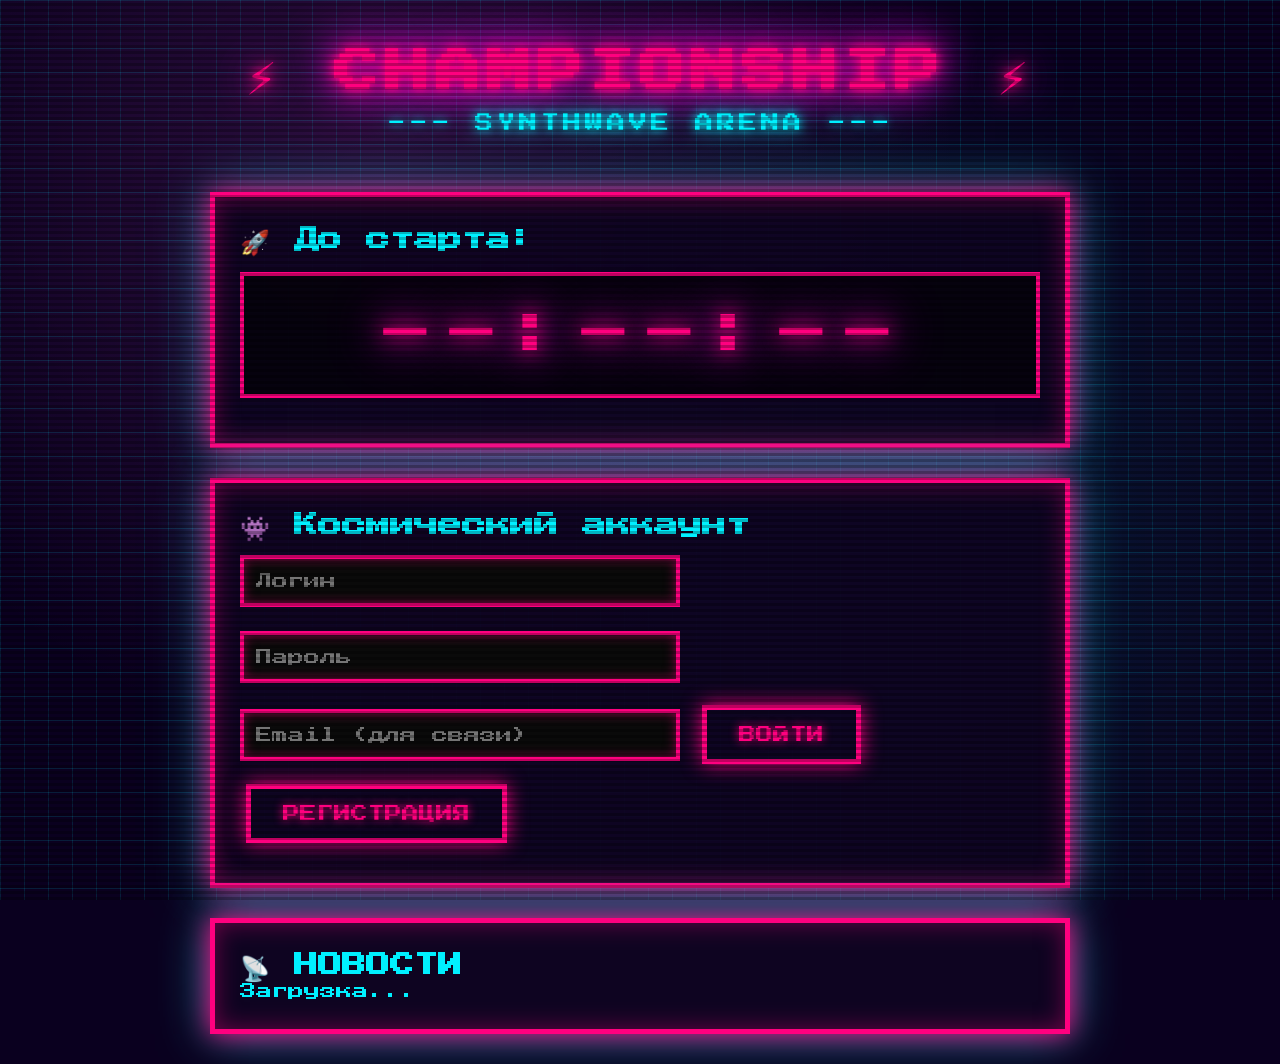
<file: index.html>
<!DOCTYPE html>
<html lang="ru">
<head>
  <meta charset="UTF-8">
  <title>COSMIC CHAMPIONSHIP</title>
  <link rel="stylesheet" href="style.css">
</head>
<body>
<div class="grid-bg"></div>
<header>
  <h1 class="neon-pink">⚡ CHAMPIONSHIP ⚡</h1>
  <p class="neon-blue">--- SYNTHWAVE ARENA ---</p>
</header>

<!-- Таймер -->
<div class="retro-box">
  <h2>🚀 До старта:</h2>
  <div id="timer">--:--:--</div>
</div>

<!-- Форма входа / регистрации -->
<div class="retro-box" id="auth-box">
  <h2>👾 Космический аккаунт</h2>
  <div id="auth-form">
    <input type="text" id="login-username" placeholder="Логин">
    <input type="password" id="login-password" placeholder="Пароль">
    <input type="email" id="login-email" placeholder="Email (для связи)">
    <button onclick="login()">ВОЙТИ</button>
    <button onclick="register()">РЕГИСТРАЦИЯ</button>
    <p id="auth-msg"></p>
  </div>
  <div id="user-panel" class="hidden">
    <p id="welcome-msg"></p>
    <button id="reg-tour-btn" onclick="submitReg()">ПОДАТЬ ЗАЯВКУ НА ТУРНИР</button>
    <button onclick="showNotifications()">УВЕДОМЛЕНИЯ</button>
    <button onclick="logout()">ВЫЙТИ</button>
  </div>
</div>

<!-- Лента новостей -->
<div class="retro-box">
  <h2>📡 НОВОСТИ</h2>
  <div id="news-container">Загрузка...</div>
</div>

<!-- Блок уведомлений (скрыт до вызова) -->
<div class="retro-box hidden" id="notifications-box">
  <h2>🔔 Мои уведомления</h2>
  <div id="notifications-content"></div>
  <button onclick="hideNotifications()">ЗАКРЫТЬ</button>
</div>

<script src="api.js"></script>
<script src="main.js"></script>
</body>
</html>
</file>
<file: style.css>
@import url('https://fonts.googleapis.com/css2?family=Press+Start+2P&display=swap');

* {
  margin: 0;
  padding: 0;
  box-sizing: border-box;
}

body {
  background: #0a001f;
  font-family: 'Press Start 2P', system-ui, cursive;
  color: #00f0ff;
  min-height: 100vh;
  overflow-x: hidden;
  position: relative;
  image-rendering: pixelated;
}

/* Звёздное небо + глубокий космос */
body::before {
  content: '';
  position: fixed;
  inset: 0;
  background: 
    radial-gradient(circle at 30% 20%, rgba(255, 100, 255, 0.15) 0%, transparent 50%),
    radial-gradient(circle at 70% 60%, rgba(0, 240, 255, 0.12) 0%, transparent 50%),
    #0a001f;
  z-index: -3;
  pointer-events: none;
}

/* Пиксельная сетка (как на старых мониторах) */
.grid-bg {
  position: fixed;
  inset: 0;
  background-image: 
    linear-gradient(rgba(0, 240, 255, 0.12) 1px, transparent 1px),
    linear-gradient(90deg, rgba(0, 240, 255, 0.12) 1px, transparent 1px);
  background-size: 24px 24px;
  z-index: -2;
  pointer-events: none;
}

/* CRT-эффект: scanlines + лёгкое мерцание */
body::after {
  content: '';
  position: fixed;
  inset: 0;
  background: repeating-linear-gradient(
    to bottom,
    transparent 0px,
    transparent 3px,
    rgba(0, 0, 0, 0.25) 3px,
    rgba(0, 0, 0, 0.25) 6px
  );
  z-index: 9998;
  pointer-events: none;
  animation: scanline-flicker 8s linear infinite;
}

@keyframes scanline-flicker {
  0%, 100% { opacity: 0.85; }
  50% { opacity: 0.95; }
}

/* Заголовок */
header {
  text-align: center;
  padding: 50px 20px 30px;
  position: relative;
}

.neon-pink {
  color: #ff007f;
  font-size: 2.8rem;
  text-shadow: 
    0 0 10px #ff007f,
    0 0 20px #ff007f,
    0 0 40px #ff00ff,
    0 0 60px #ff00ff;
  letter-spacing: 6px;
  animation: neon-pulse 1.5s ease-in-out infinite alternate;
}

.neon-blue {
  color: #00f0ff;
  font-size: 1.15rem;
  text-shadow: 
    0 0 10px #00f0ff,
    0 0 25px #00ffff;
  letter-spacing: 4px;
  margin-top: 8px;
}

@keyframes neon-pulse {
  from { text-shadow: 0 0 10px #ff007f, 0 0 20px #ff007f, 0 0 40px #ff00ff; }
  to   { text-shadow: 0 0 15px #ff007f, 0 0 30px #ff007f, 0 0 60px #ff00ff, 0 0 80px #ff00ff; }
}

/* Основные контейнеры */
.retro-box {
  border: 5px solid #ff007f;
  background: rgba(15, 5, 35, 0.94);
  box-shadow: 
    0 0 25px #ff007f,
    0 0 50px rgba(0, 240, 255, 0.6),
    inset 0 0 25px rgba(255, 0, 127, 0.4);
  margin: 30px auto;
  padding: 30px 25px;
  max-width: 860px;
  position: relative;
  overflow: hidden;
}

/* Дополнительная пиксельная рамка */
.retro-box::before {
  content: '';
  position: absolute;
  inset: -6px;
  border: 3px solid #00f0ff;
  box-shadow: 0 0 20px #00f0ff;
  pointer-events: none;
  z-index: -1;
}

/* Поля ввода */
input, textarea {
  font-family: 'Press Start 2P', cursive;
  background: #0a0a0a;
  border: 4px solid #ff007f;
  color: #ff88cc;
  padding: 14px 12px;
  margin: 12px 0;
  width: 100%;
  max-width: 440px;
  font-size: 1rem;
  box-shadow: inset 0 0 12px rgba(255, 0, 127, 0.5);
  image-rendering: pixelated;
}

input:focus, textarea:focus {
  outline: none;
  border-color: #00f0ff;
  box-shadow: 0 0 15px #00f0ff, inset 0 0 15px rgba(0, 240, 255, 0.4);
}

/* Кнопки — очень пиксельные и неоновые */
button {
  font-family: 'Press Start 2P', cursive;
  background: transparent;
  border: 5px solid #ff007f;
  color: #ff007f;
  padding: 16px 32px;
  margin: 10px 6px;
  cursor: pointer;
  text-shadow: 0 0 10px #ff007f;
  box-shadow: 0 0 20px #ff007f;
  transition: all 0.2s ease;
  font-size: 1.05rem;
  image-rendering: pixelated;
}

button:hover {
  background: #ff007f;
  color: #0a001f;
  box-shadow: 0 0 35px #ff00ff;
  transform: translateY(-3px) scale(1.04);
  text-shadow: 0 0 15px #0a001f;
}

/* Таймер */
#timer {
  font-size: 3.6rem;
  text-align: center;
  padding: 30px;
  color: #ff007f;
  text-shadow: 
    0 0 20px #ff007f,
    0 0 40px #ff00ff,
    0 0 60px #ff00ff;
  letter-spacing: 8px;
  margin: 15px 0;
  border: 4px solid #ff007f;
  background: rgba(0, 0, 0, 0.6);
}

/* Новости */
.news-item {
  border-bottom: 3px dashed #00f0ff;
  padding: 18px 0;
  margin: 18px 0;
  text-shadow: 0 0 6px #00f0ff;
}

.news-item img, .news-item video {
  max-width: 100%;
  border: 4px solid #ff007f;
  margin-top: 12px;
  box-shadow: 0 0 20px rgba(255, 0, 127, 0.6);
}

/* Уведомления */
.notification {
  background: rgba(255, 0, 127, 0.12);
  border: 4px solid #ff007f;
  padding: 16px;
  margin: 12px 0;
  box-shadow: 0 0 20px #ff007f;
}

/* Скрытые элементы */
.hidden { display: none !important; }

/* Дополнительный лёгкий VHS/glitch эффект на весь сайт */
@keyframes glitch {
  0% { transform: translate(0); }
  20% { transform: translate(-2px, 2px); }
  40% { transform: translate(-2px, -2px); }
  60% { transform: translate(2px, 2px); }
  80% { transform: translate(2px, -2px); }
  100% { transform: translate(0); }
}

.retro-box:hover {
  animation: glitch 0.4s linear infinite alternate;
}
</file>
